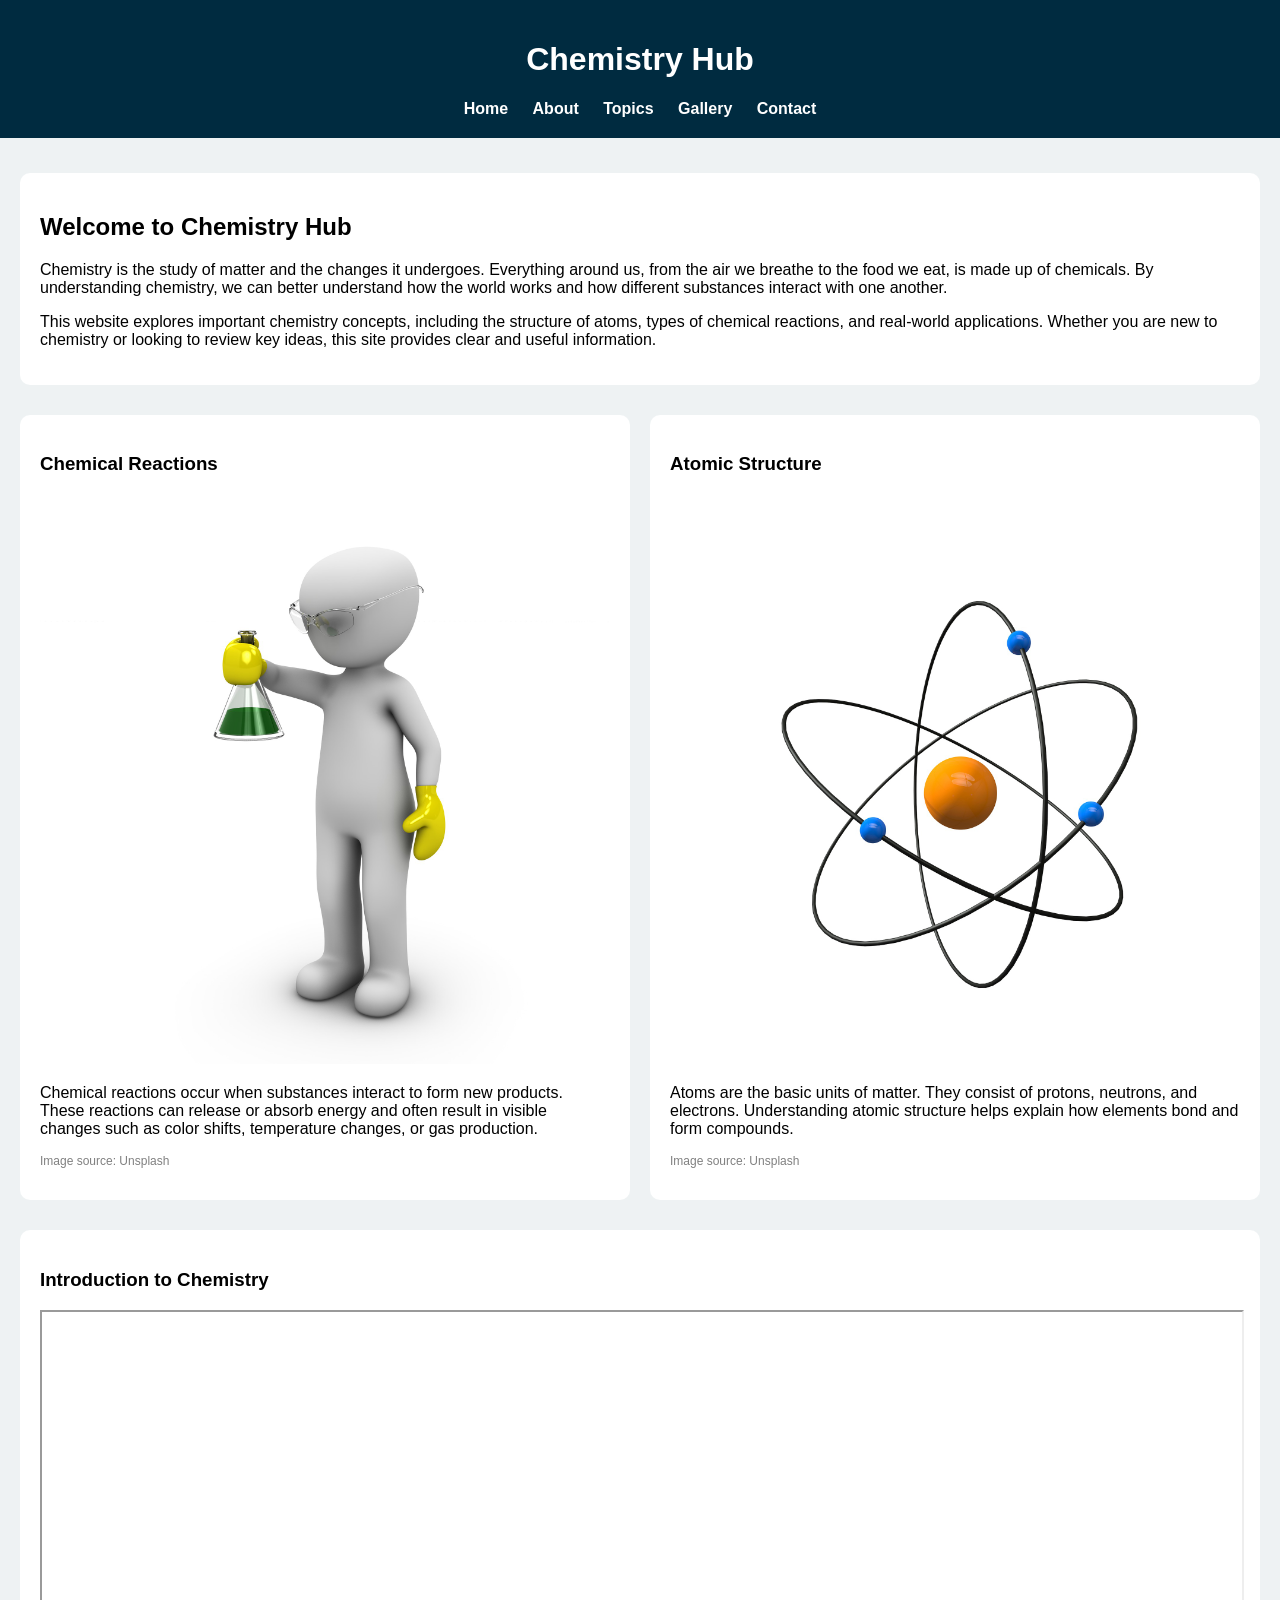
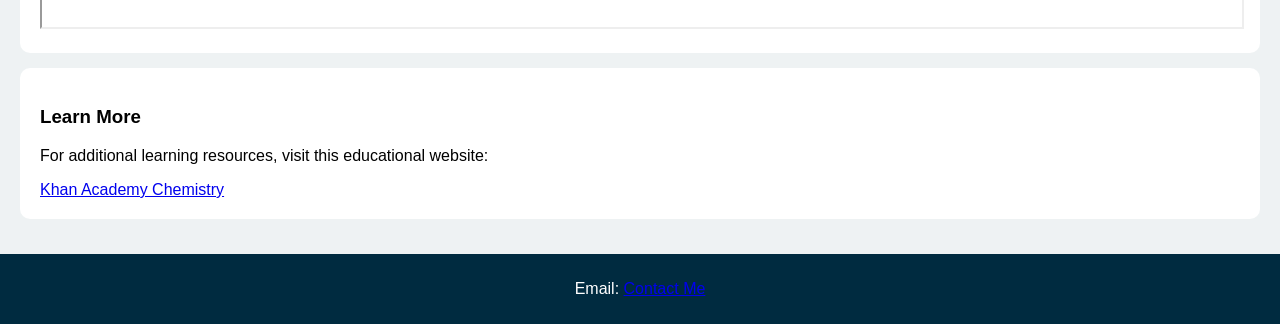
<file: index.html>
<!DOCTYPE html>
<html lang="en">
<head>
    <meta charset="UTF-8">
    <title>Chemistry Hub</title>
    <link rel="stylesheet" href="styles.css">
    <link rel="icon" href="favicon.ico">
</head>

<body>

<header>
    <h1>Chemistry Hub</h1>
    <nav>
        <a href="index.html">Home</a>
        <a href="about.html">About</a>
        <a href="topics.html">Topics</a>
        <a href="gallery.html">Gallery</a>
        <a href="contact.html">Contact</a>
    </nav>
</header>

<main>

<section class="card">
    <h2>Welcome to Chemistry Hub</h2>
    <p>
        Chemistry is the study of matter and the changes it undergoes. Everything around us,
        from the air we breathe to the food we eat, is made up of chemicals. By understanding
        chemistry, we can better understand how the world works and how different substances
        interact with one another.
    </p>
    <p>
        This website explores important chemistry concepts, including the structure of atoms,
        types of chemical reactions, and real-world applications. Whether you are new to
        chemistry or looking to review key ideas, this site provides clear and useful
        information.
    </p>
</section>

<section class="flex-container">

    <div class="card">
        <h3>Chemical Reactions</h3>
        <img src="chem1.jpg" alt="Colorful chemical reaction occurring in a laboratory beaker">
        <p>
            Chemical reactions occur when substances interact to form new products. These
            reactions can release or absorb energy and often result in visible changes such
            as color shifts, temperature changes, or gas production.
        </p>
        <p class="credit">Image source: Unsplash</p>
    </div>

    <div class="card">
        <h3>Atomic Structure</h3>
        <img src="chem2.jpg" alt="Model showing atoms and molecules connected together">
        <p>
            Atoms are the basic units of matter. They consist of protons, neutrons, and
            electrons. Understanding atomic structure helps explain how elements bond and
            form compounds.
        </p>
        <p class="credit">Image source: Unsplash</p>
    </div>

</section>

<section class="card">
    <h3>Introduction to Chemistry</h3>
    <iframe width="100%" height="315"
        src="https://www.youtube.com/embed/FSyAehMdpyI"
        allowfullscreen>
    </iframe>
</section>

<section class="card">
    <h3>Learn More</h3>
    <p>
        For additional learning resources, visit this educational website:
    </p>
    <a href="https://www.khanacademy.org/science/chemistry" target="_blank">
        Khan Academy Chemistry
    </a>
</section>

</main>

<footer>
    <p>Email: <a href="mailto:youremail@example.com">Contact Me</a></p>
</footer>

</body>
</html>
</file>
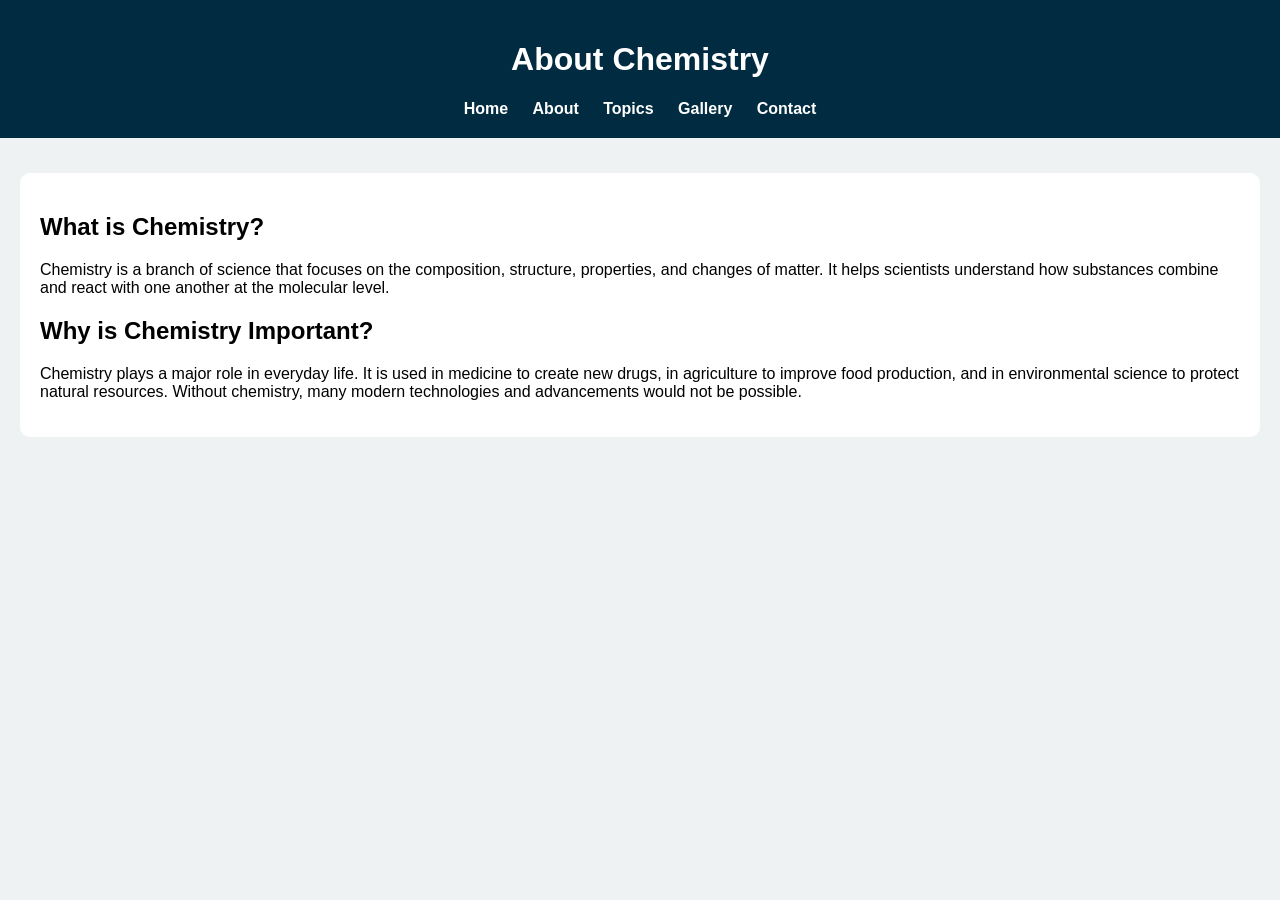
<file: about.html>
<!DOCTYPE html>
<html lang="en">
<head>
    <meta charset="UTF-8">
    <title>About Chemistry</title>
    <link rel="stylesheet" href="styles.css">
    <link rel="icon" href="favicon.ico">
</head>

<body>

<header>
    <h1>About Chemistry</h1>
    <nav>
        <a href="index.html">Home</a>
        <a href="about.html">About</a>
        <a href="topics.html">Topics</a>
        <a href="gallery.html">Gallery</a>
        <a href="contact.html">Contact</a>
    </nav>
</header>

<main>

<section class="card">
    <h2>What is Chemistry?</h2>
    <p>
        Chemistry is a branch of science that focuses on the composition, structure,
        properties, and changes of matter. It helps scientists understand how substances
        combine and react with one another at the molecular level.
    </p>

    <h2>Why is Chemistry Important?</h2>
    <p>
        Chemistry plays a major role in everyday life. It is used in medicine to create new
        drugs, in agriculture to improve food production, and in environmental science to
        protect natural resources. Without chemistry, many modern technologies and
        advancements would not be possible.
    </p>
</section>

</main>

</body>
</html>
</file>
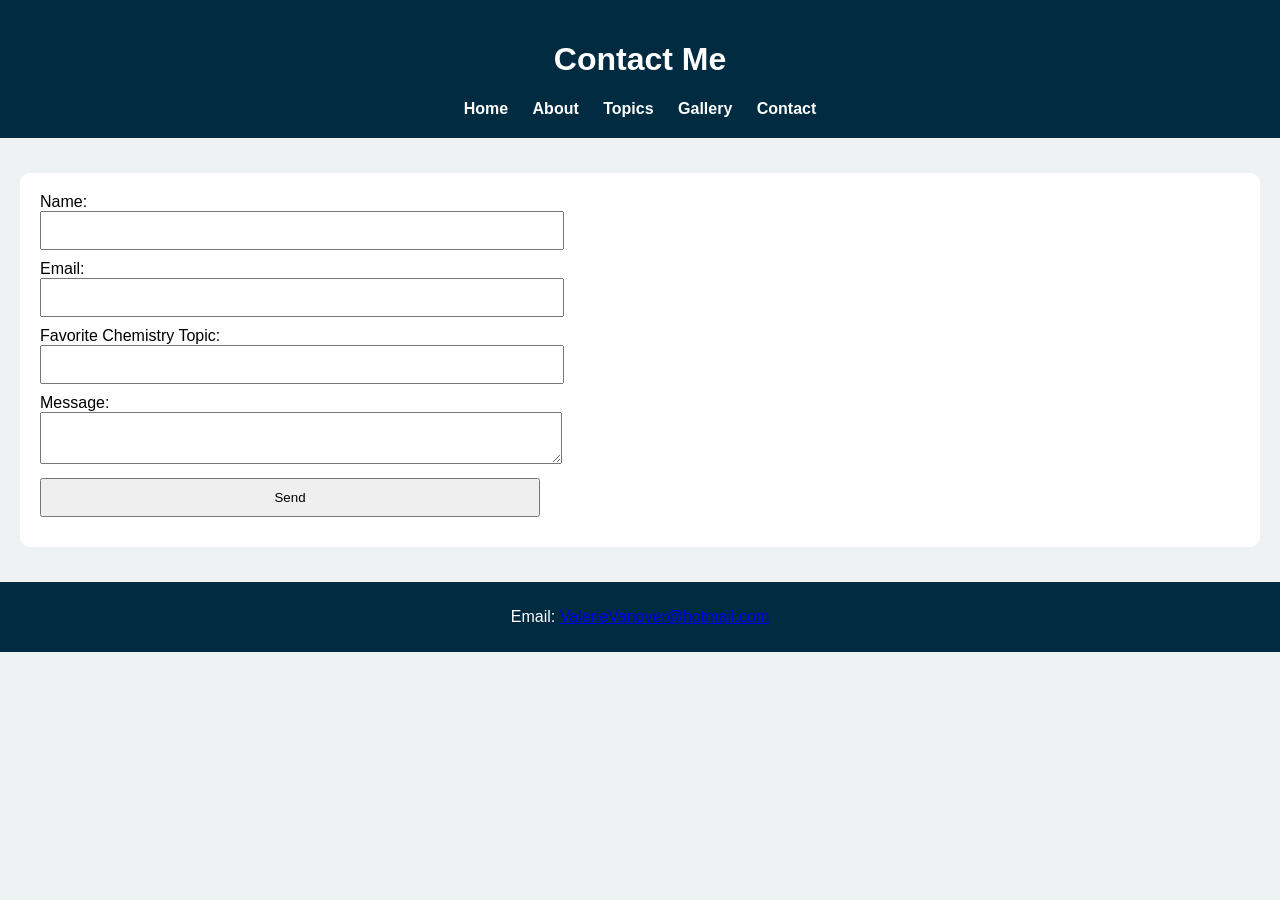
<file: contact.html>
<!DOCTYPE html>
<html lang="en">
<head>
    <meta charset="UTF-8">
    <title>Contact</title>
    <link rel="stylesheet" href="styles.css">
    <link rel="icon" href="favicon.ico">
</head>

<body>

<header>
    <h1>Contact Me</h1>
    <nav>
        <a href="index.html">Home</a>
        <a href="about.html">About</a>
        <a href="topics.html">Topics</a>
        <a href="gallery.html">Gallery</a>
        <a href="contact.html">Contact</a>
    </nav>
</header>

<main>

<section class="card">
<form>

    <label for="name">Name:</label>
    <input id="name" type="text" required>

    <label for="email">Email:</label>
    <input id="email" type="email" required>

    <label for="topic">Favorite Chemistry Topic:</label>
    <input id="topic" type="text">

    <label for="message">Message:</label>
    <textarea id="message" required></textarea>

    <input type="submit" value="Send">

</form>
</section>

</main>

<footer>
    <p>Email: <a href="mailto:ValerieVanover@hotmail">ValerieVanover@hotmail.com</a></p>
</footer>

</body>
</html>
</file>
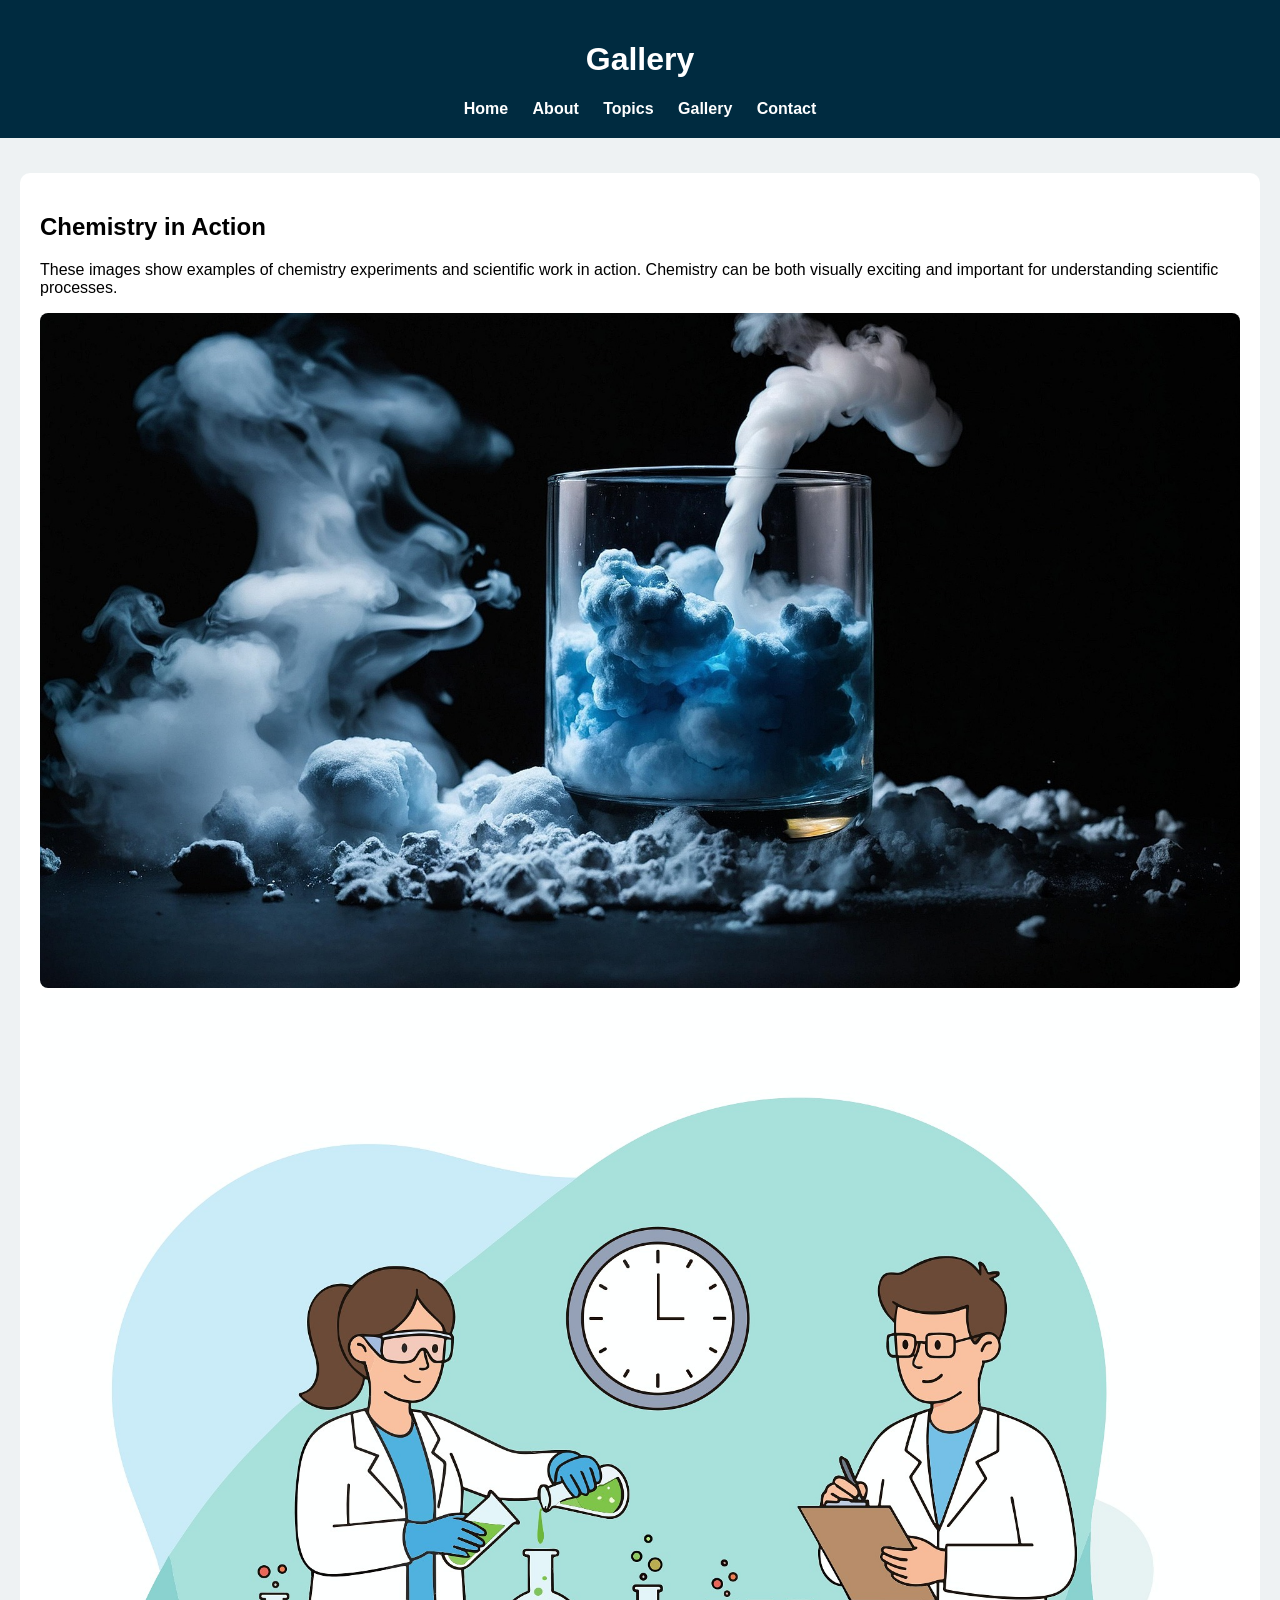
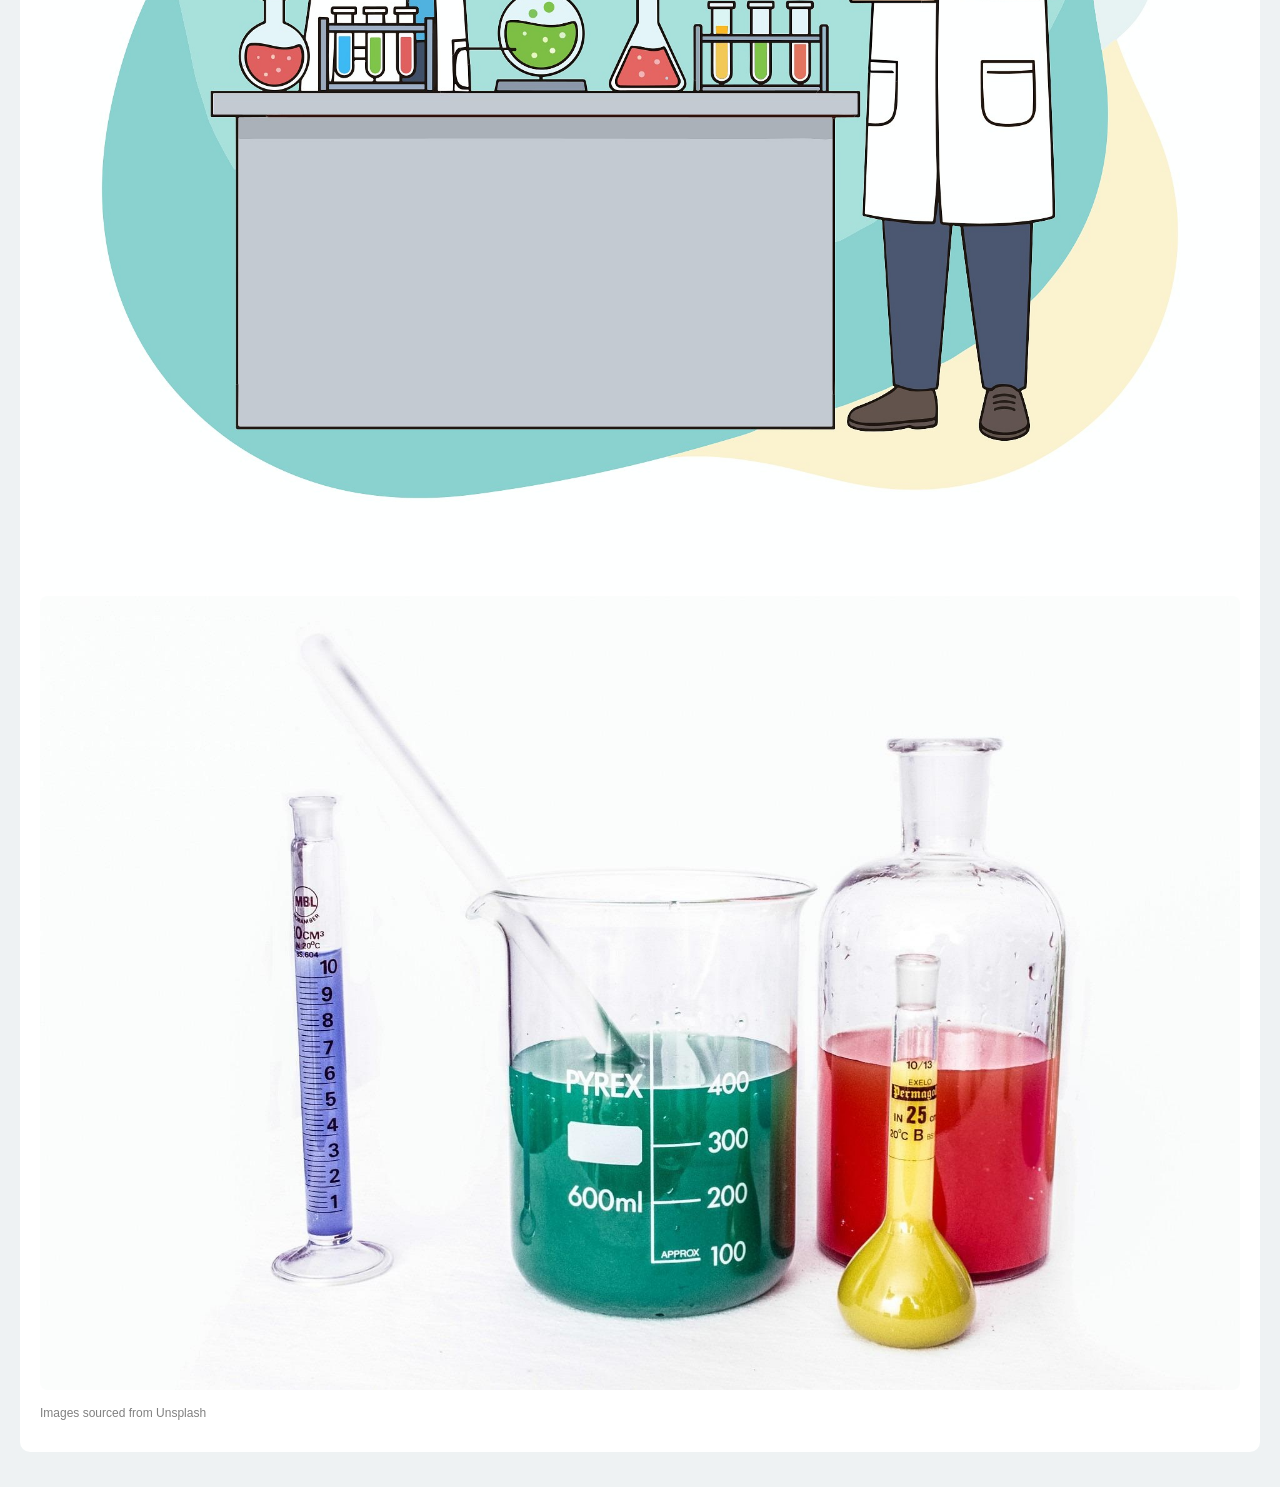
<file: gallery.html>
<!DOCTYPE html>
<html lang="en">
<head>
    <meta charset="UTF-8">
    <title>Gallery</title>
    <link rel="stylesheet" href="styles.css">
    <link rel="icon" href="favicon.ico">
</head>

<body>

<header>
    <h1>Gallery</h1>
    <nav>
        <a href="index.html">Home</a>
        <a href="about.html">About</a>
        <a href="topics.html">Topics</a>
        <a href="gallery.html">Gallery</a>
        <a href="contact.html">Contact</a>
    </nav>
</header>

<main>

<section class="card">
    <h2>Chemistry in Action</h2>
    <p>
        These images show examples of chemistry experiments and scientific work in action.
        Chemistry can be both visually exciting and important for understanding scientific
        processes.
    </p>

    <img src="lab1.jpg" alt="Scientist mixing chemicals in a laboratory">
    <img src="lab2.jpg" alt="Colorful chemical solutions in glass containers">
    <img src="lab3.jpg" alt="Experiment showing a chemical reaction with bubbles">

    <p class="credit">Images sourced from Unsplash</p>
</section>

</main>

</body>
</html>
</file>
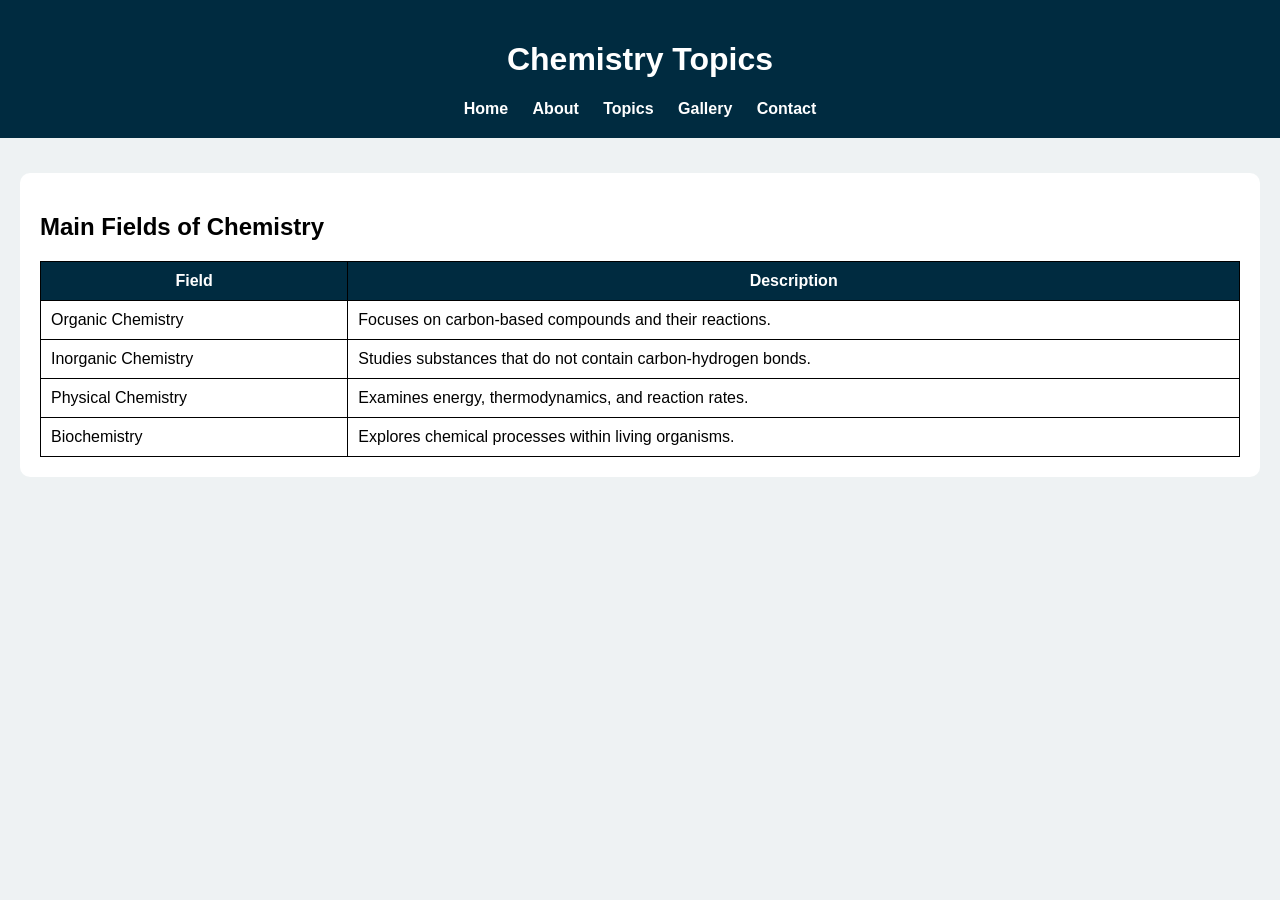
<file: topics.html>
<!DOCTYPE html>
<html lang="en">
<head>
    <meta charset="UTF-8">
    <title>Chemistry Topics</title>
    <link rel="stylesheet" href="styles.css">
    <link rel="icon" href="favicon.ico">
</head>

<body>

<header>
    <h1>Chemistry Topics</h1>
    <nav>
        <a href="index.html">Home</a>
        <a href="about.html">About</a>
        <a href="topics.html">Topics</a>
        <a href="gallery.html">Gallery</a>
        <a href="contact.html">Contact</a>
    </nav>
</header>

<main>

<section class="card">
<h2>Main Fields of Chemistry</h2>

<table>
    <tr>
        <th>Field</th>
        <th>Description</th>
    </tr>

    <tr>
        <td>Organic Chemistry</td>
        <td>Focuses on carbon-based compounds and their reactions.</td>
    </tr>

    <tr>
        <td>Inorganic Chemistry</td>
        <td>Studies substances that do not contain carbon-hydrogen bonds.</td>
    </tr>

    <tr>
        <td>Physical Chemistry</td>
        <td>Examines energy, thermodynamics, and reaction rates.</td>
    </tr>

    <tr>
        <td>Biochemistry</td>
        <td>Explores chemical processes within living organisms.</td>
    </tr>

</table>
</section>

</main>

</body>
</html>
</file>
<file: styles.css>
body {
    font-family: Arial, sans-serif;
    margin: 0;
    background-color: #eef2f3;
}

/* HEADER */
header {
    background-color: #002b40;
    color: white;
    text-align: center;
    padding: 20px;
}

nav {
    margin-top: 10px;
}

nav a {
    color: white;
    margin: 10px;
    text-decoration: none;
    font-weight: bold;
}

nav a:hover {
    text-decoration: underline;
}

/* MAIN */
main {
    padding: 20px;
}

/* CARDS */
.card {
    background-color: white;
    padding: 20px;
    margin: 15px 0;
    border-radius: 10px;
}

/* FLEXBOX */
.flex-container {
    display: flex;
    gap: 20px;
    flex-wrap: wrap;
}

.flex-container .card {
    flex: 1;
    min-width: 250px;
}

/* IMAGES */
img {
    width: 100%;
    border-radius: 8px;
}

/* TABLE */
table {
    width: 100%;
    border-collapse: collapse;
}

th {
    background-color: #002b40;
    color: white;
}

td, th {
    border: 1px solid black;
    padding: 10px;
}

/* FORM */
form {
    max-width: 500px;
}

input, textarea {
    width: 100%;
    padding: 10px;
    margin-bottom: 10px;
}

/* FOOTER */
footer {
    background-color: #002b40;
    color: white;
    text-align: center;
    padding: 10px;
}

/* IMAGE CREDIT */
.credit {
    font-size: 12px;
    color: gray;
}

/* RESPONSIVE (3+ CHANGES) */
@media (max-width: 768px) {

    nav a {
        display: block;
        margin: 5px 0;
    }

    header {
        font-size: 18px;
    }

    .flex-container {
        flex-direction: column;
    }

    main {
        padding: 10px;
    }
}
</file>
